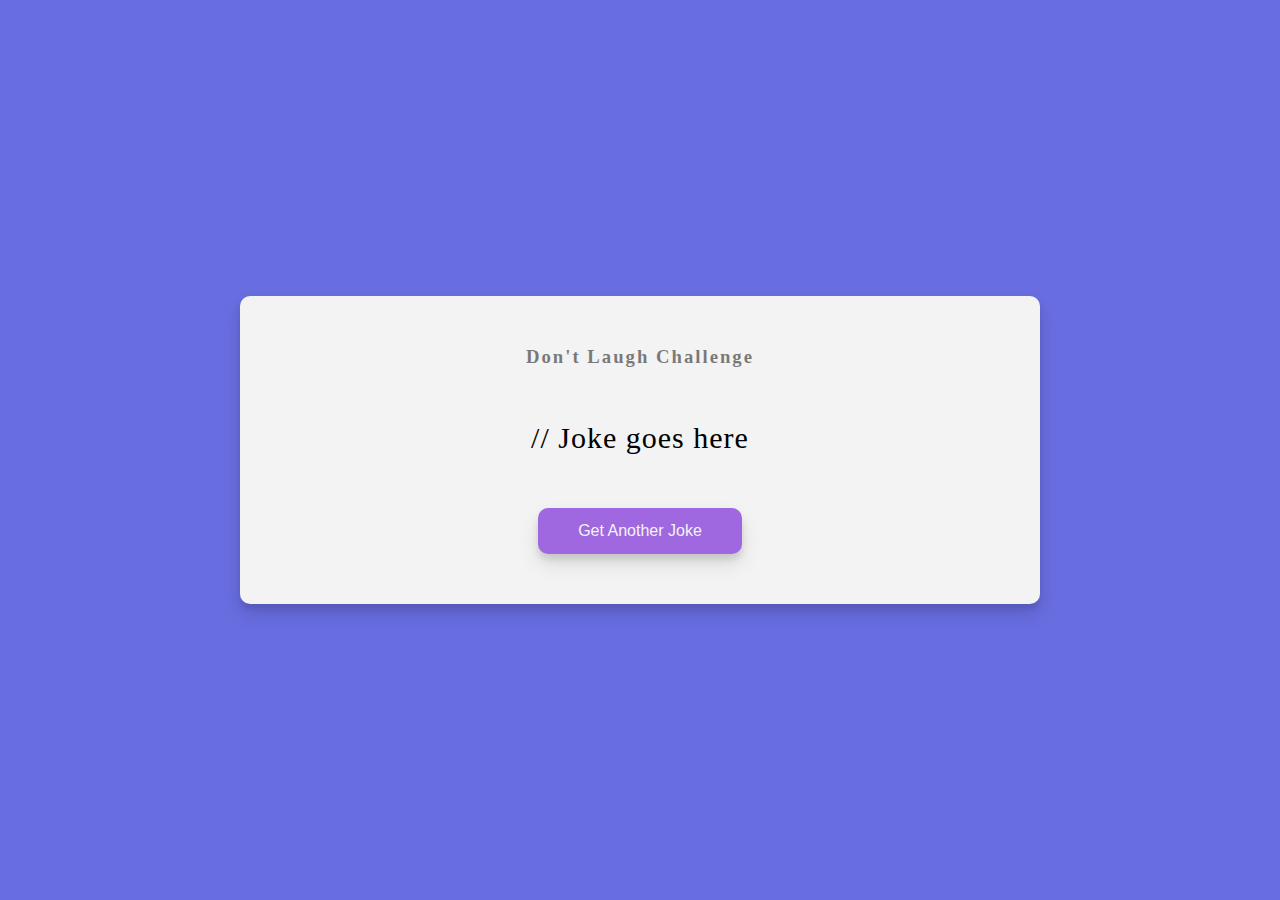
<file: Dad Jokes/index.html>
<!DOCTYPE html>
<html lang="en">
  <head>
    <meta charset="UTF-8" />
    <meta http-equiv="X-UA-Compatible" content="IE=edge" />
    <meta name="viewport" content="width=device-width, initial-scale=1.0" />
    <title>Dad Jokes</title>
    <link rel="stylesheet" href="style.css" />
  </head>
  <body>
    <div class="container">
      <h3>Don't Laugh Challenge</h3>
      <div class="joke" id="joke">// Joke goes here</div>
      <button id="jokeBtn" class="btn">Get Another Joke</button>
    </div>
    <script src="app.js"></script>
  </body>
</html>
</file>
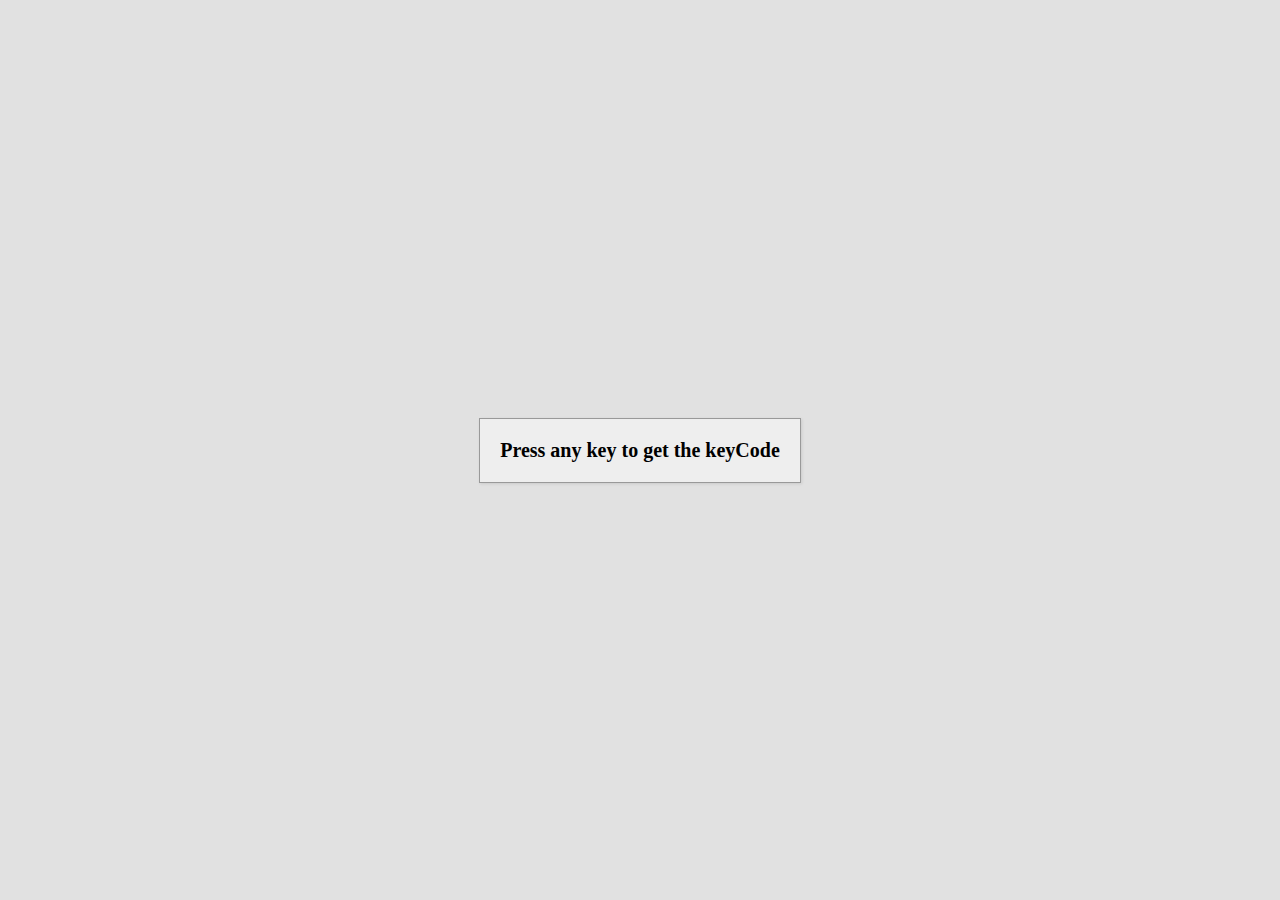
<file: Event KeyCodes/index.html>
<!DOCTYPE html>
<html lang="en">
  <head>
    <meta charset="UTF-8" />
    <meta http-equiv="X-UA-Compatible" content="IE=edge" />
    <meta name="viewport" content="width=device-width, initial-scale=1.0" />
    <title>Event KeyCodes</title>
    <link rel="stylesheet" href="style.css" />
  </head>
  <body>
    <div id="insert">
      <!-- <div class="key">
        a
        <small>even.key</small>
      </div>

      <div class="key">
        65
        <small>event.keyCode</small>
      </div>

      <div class="key">
        
        KeyA
        <small>event.code</small>
      </div> -->

      <div class="key">Press any key to get the keyCode</div>
    </div>
    <script src="app.js"></script>
  </body>
</html>
</file>
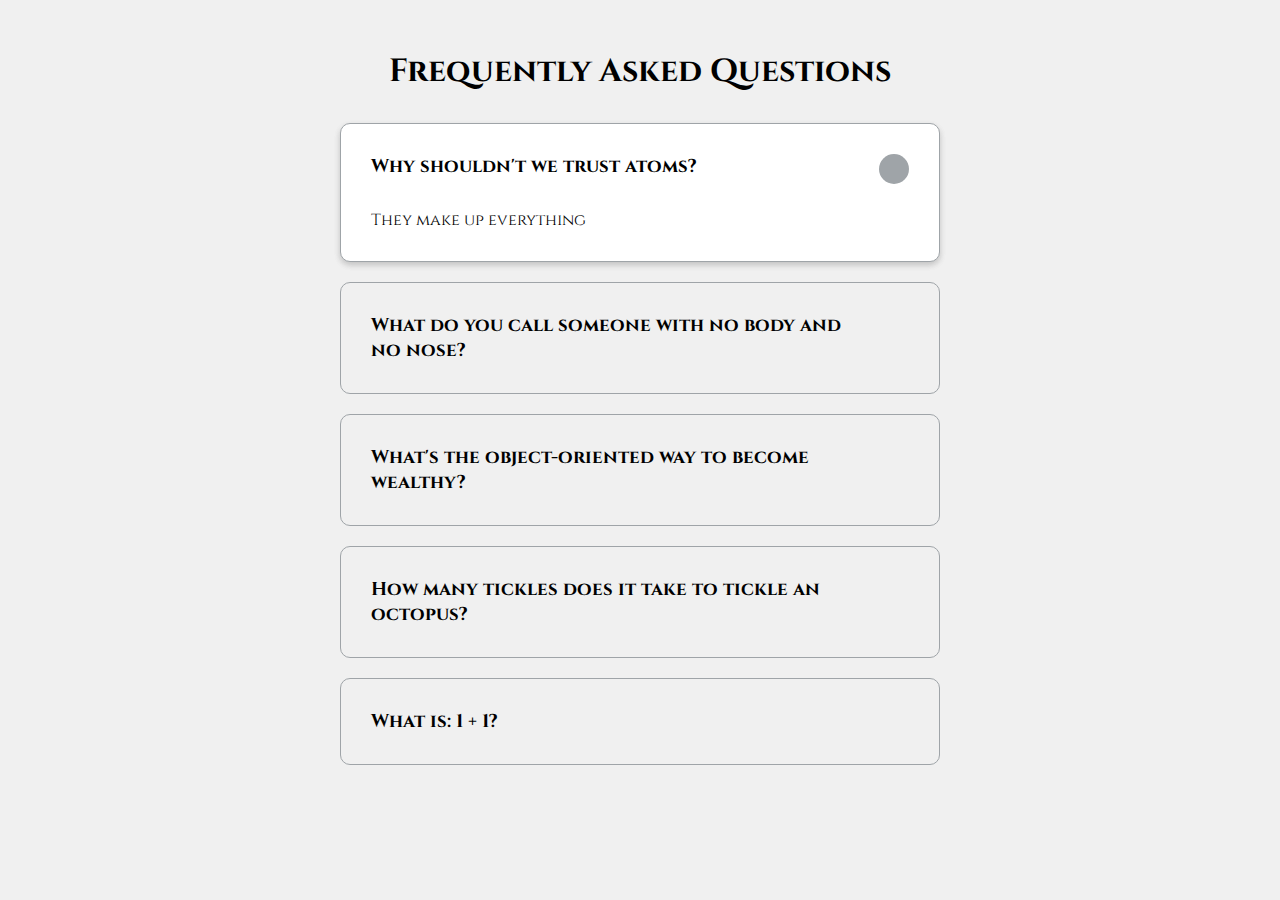
<file: FAQ Collapse/index.html>
<!DOCTYPE html>
<html lang="en">
  <head>
    <meta charset="UTF-8" />
    <meta name="viewport" content="width=device-width, initial-scale=1.0" />
    <link
      rel="stylesheet"
      href="https://cdnjs.cloudflare.com/ajax/libs/font-awesome/5.14.0/css/all.min.css"
      integrity="sha512-1PKOgIY59xJ8Co8+NE6FZ+LOAZKjy+KY8iq0G4B3CyeY6wYHN3yt9PW0XpSriVlkMXe40PTKnXrLnZ9+fkDaog=="
      crossorigin="anonymous"
    />
    <link rel="stylesheet" href="style.css" />
    <title>FAQ</title>
  </head>
  <body>
    <h1>Frequently Asked Questions</h1>
    <div class="faq-container">
      <div class="faq active">
        <h3 class="faq-title">Why shouldn't we trust atoms?</h3>

        <p class="faq-text">They make up everything</p>

        <button class="faq-toggle">
          <i class="fas fa-chevron-down"></i>
          <i class="fas fa-times"></i>
        </button>
      </div>

      <div class="faq">
        <h3 class="faq-title">
          What do you call someone with no body and no nose?
        </h3>
        <p class="faq-text">Nobody knows.</p>
        <button class="faq-toggle">
          <i class="fas fa-chevron-down"></i>
          <i class="fas fa-times"></i>
        </button>
      </div>

      <div class="faq">
        <h3 class="faq-title">
          What's the object-oriented way to become wealthy?
        </h3>
        <p class="faq-text">Inheritance.</p>
        <button class="faq-toggle">
          <i class="fas fa-chevron-down"></i>
          <i class="fas fa-times"></i>
        </button>
      </div>

      <div class="faq">
        <h3 class="faq-title">
          How many tickles does it take to tickle an octopus?
        </h3>
        <p class="faq-text">Ten-tickles!</p>
        <button class="faq-toggle">
          <i class="fas fa-chevron-down"></i>
          <i class="fas fa-times"></i>
        </button>
      </div>

      <div class="faq">
        <h3 class="faq-title">What is: 1 + 1?</h3>
        <p class="faq-text">Depends on who are you asking.</p>
        <button class="faq-toggle">
          <i class="fas fa-chevron-down"></i>
          <i class="fas fa-times"></i>
        </button>
      </div>
    </div>
    <script src="app.js"></script>
  </body>
</html>
</file>
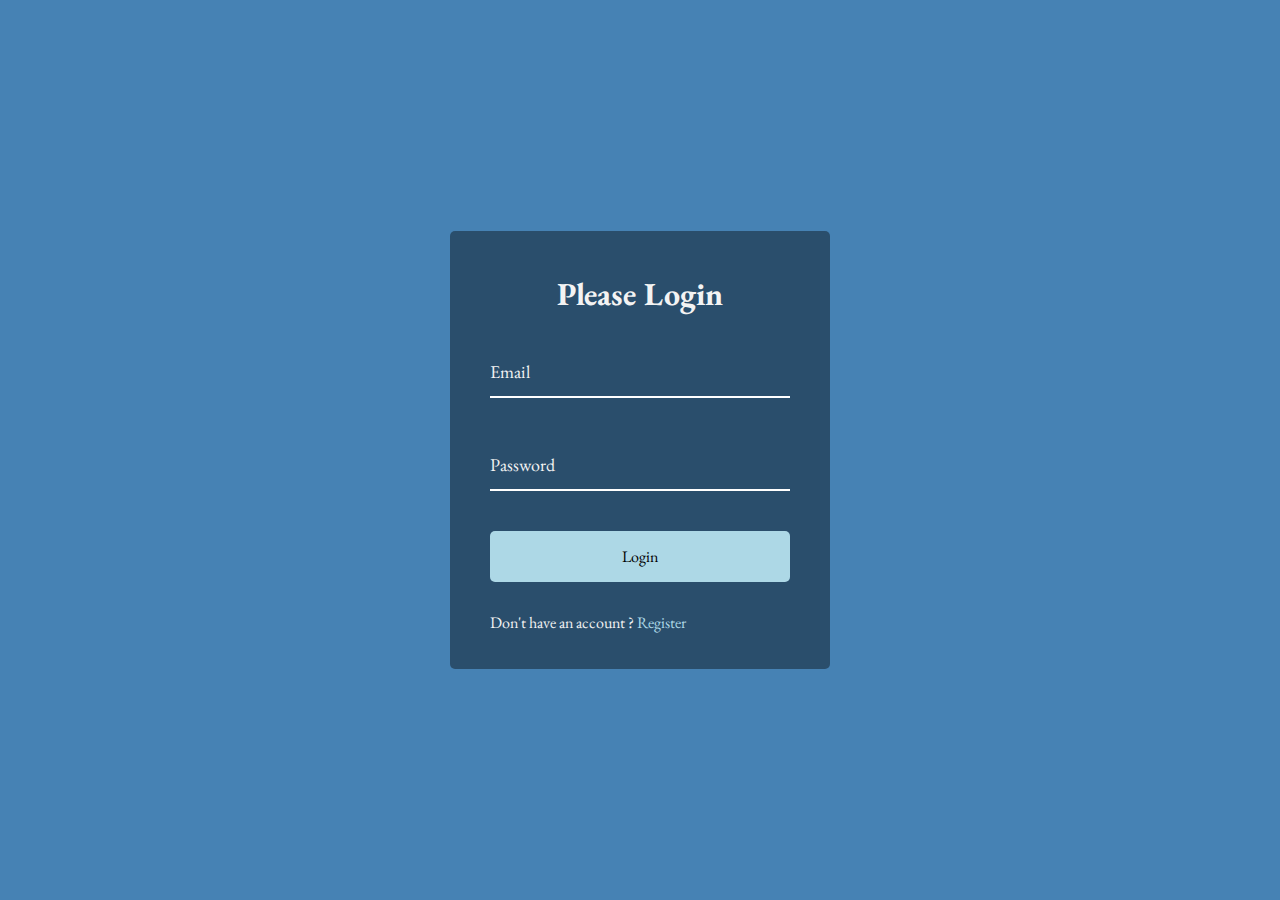
<file: Form Wave Animation/index.html>
<!DOCTYPE html>
<html lang="en">
  <head>
    <meta charset="UTF-8" />
    <meta http-equiv="X-UA-Compatible" content="IE=edge" />
    <meta name="viewport" content="width=device-width, initial-scale=1.0" />
    <title>Form Wave Animation</title>
    <link rel="stylesheet" href="style.css" />
  </head>
  <body>
    <div class="container">
      <h1>Please Login</h1>
      <form>
        <div class="form-control">
          <input type="text" id="email" required />
          <label for="email">Email</label>
        </div>
        <div class="form-control">
          <input type="password" id="pw" required />
          <label for="pw">Password</label>
        </div>

        <button class="btn">Login</button>
        <p class="text">Don't have an account ?<a href="#"> Register</a></p>
      </form>
    </div>
    <script src="app.js"></script>
  </body>
</html>
</file>
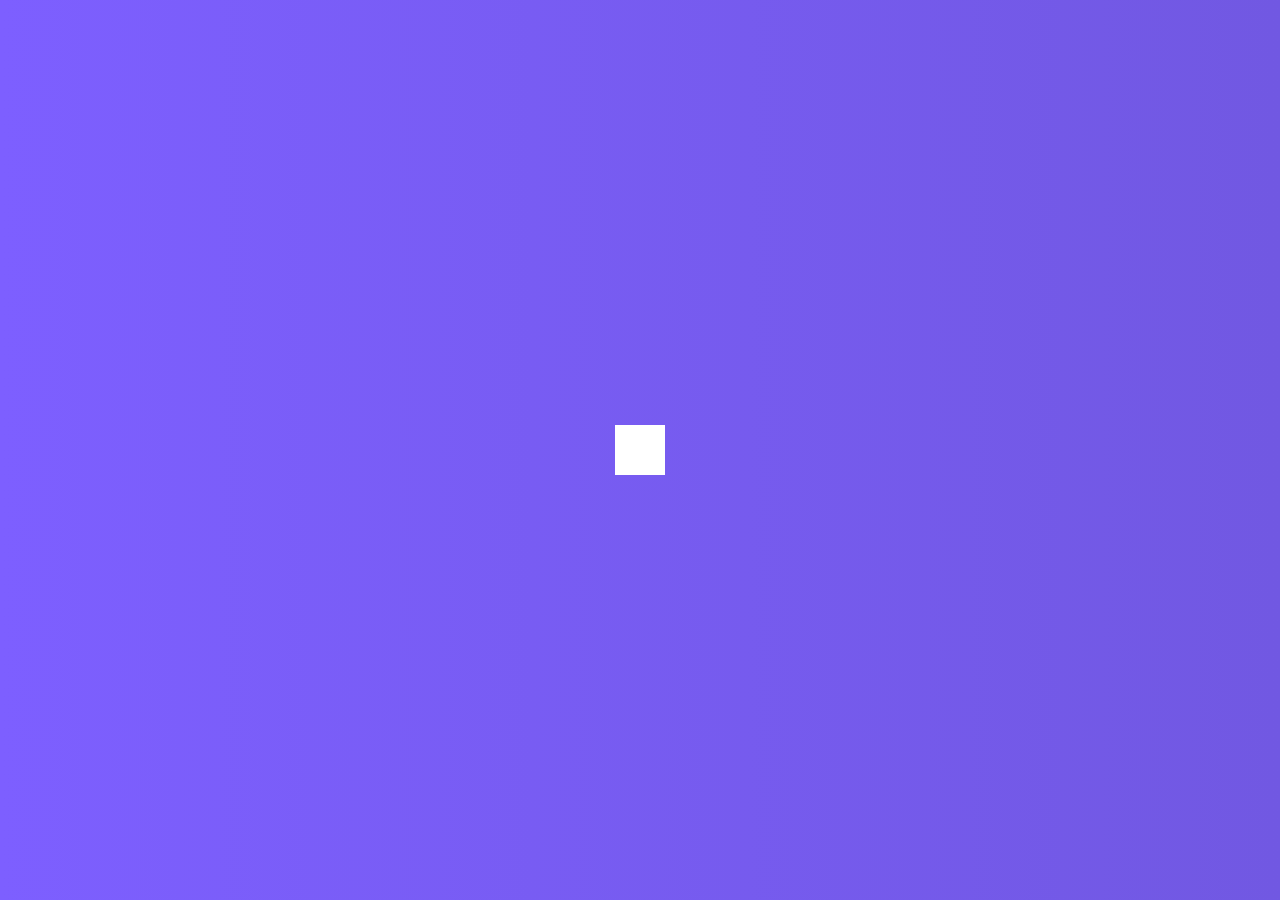
<file: Hidden search widget/index.html>
<!DOCTYPE html>
<html lang="en">
  <head>
    <meta charset="UTF-8" />
    <meta name="viewport" content="width=device-width, initial-scale=1.0" />
    <link
      rel="stylesheet"
      href="https://cdnjs.cloudflare.com/ajax/libs/font-awesome/5.14.0/css/all.min.css"
      integrity="sha512-1PKOgIY59xJ8Co8+NE6FZ+LOAZKjy+KY8iq0G4B3CyeY6wYHN3yt9PW0XpSriVlkMXe40PTKnXrLnZ9+fkDaog=="
      crossorigin="anonymous"
    />
    <link rel="stylesheet" href="style.css" />
    <title>Hidden Search</title>
  </head>
  <body>
    <div class="search">
      <input type="text" class="input" placeholder="Search..." />
      <button class="btn">
        <i class="fas fa-search"></i>
      </button>
    </div>
    <script src="app.js"></script>
  </body>
</html>
</file>
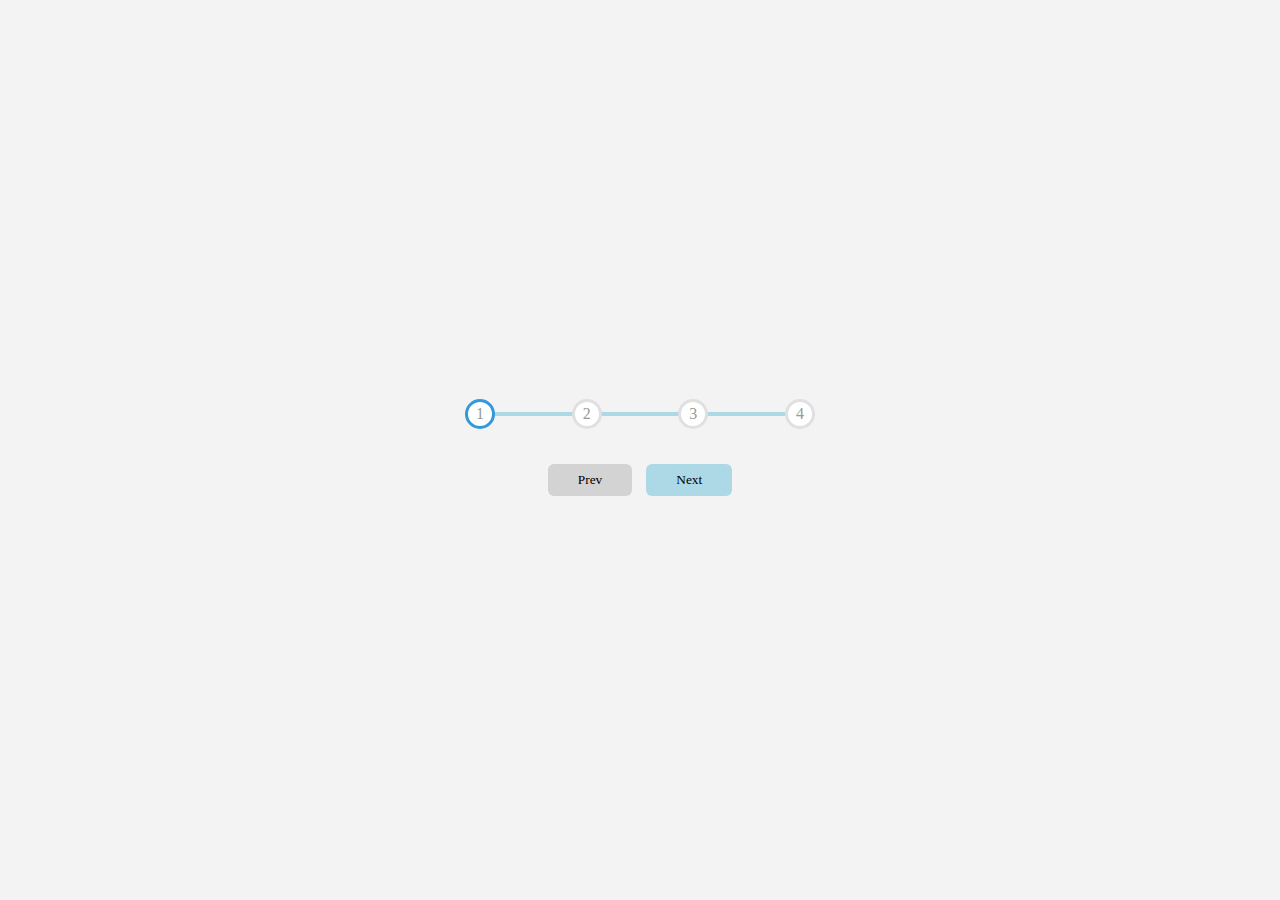
<file: Progress Steps/index.html>
<!DOCTYPE html>
<html lang="en">
  <head>
    <meta charset="UTF-8" />
    <meta http-equiv="X-UA-Compatible" content="IE=edge" />
    <meta name="viewport" content="width=device-width, initial-scale=1.0" />
    <title>Progress Steps</title>
    <link rel="stylesheet" href="style.css" />
  </head>
  <body>
    <div class="container">
      <div class="progress-container">
        <div class="progress" id="progress"></div>
        <div class="circle active">1</div>
        <div class="circle">2</div>
        <div class="circle">3</div>
        <div class="circle">4</div>
      </div>

      <button class="btn" id="prev" disabled>Prev</button>
      <button class="btn" id="next">Next</button>
    </div>
    <script src="app.js"></script>
  </body>
</html>
</file>
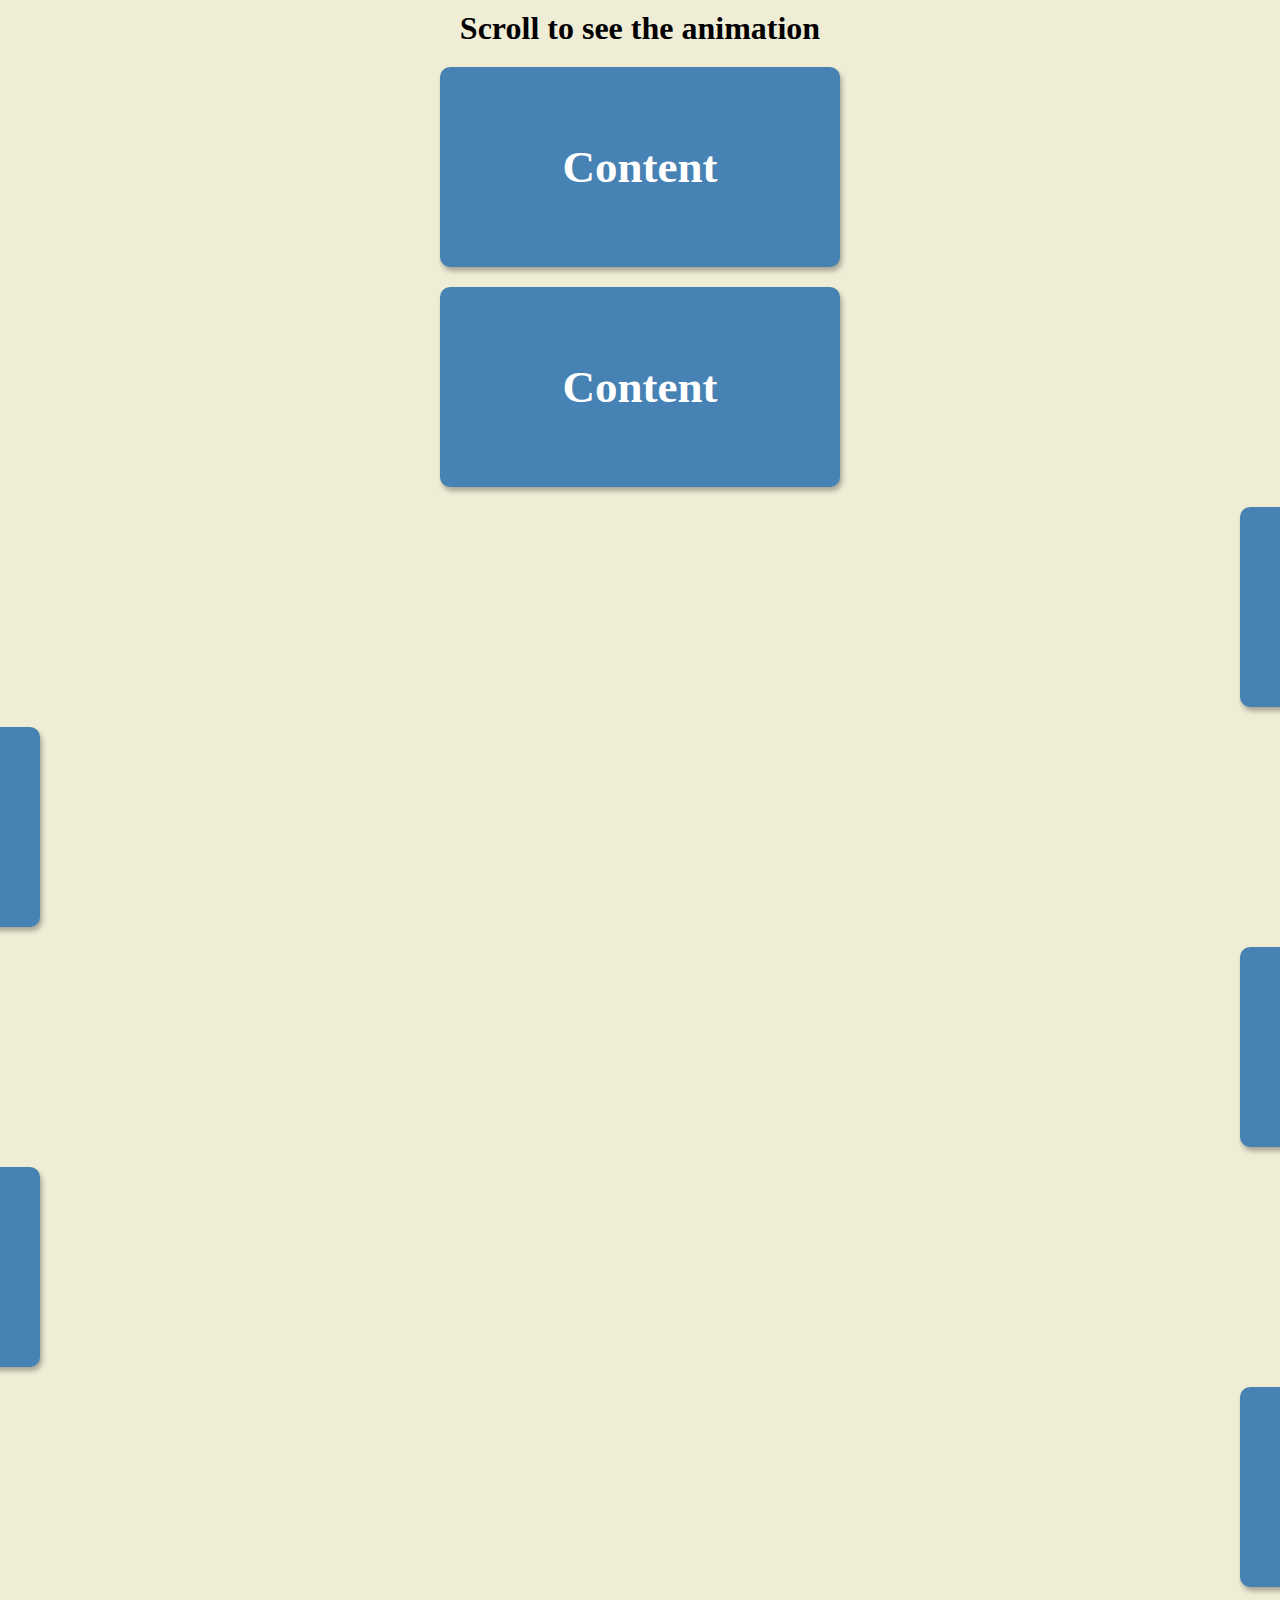
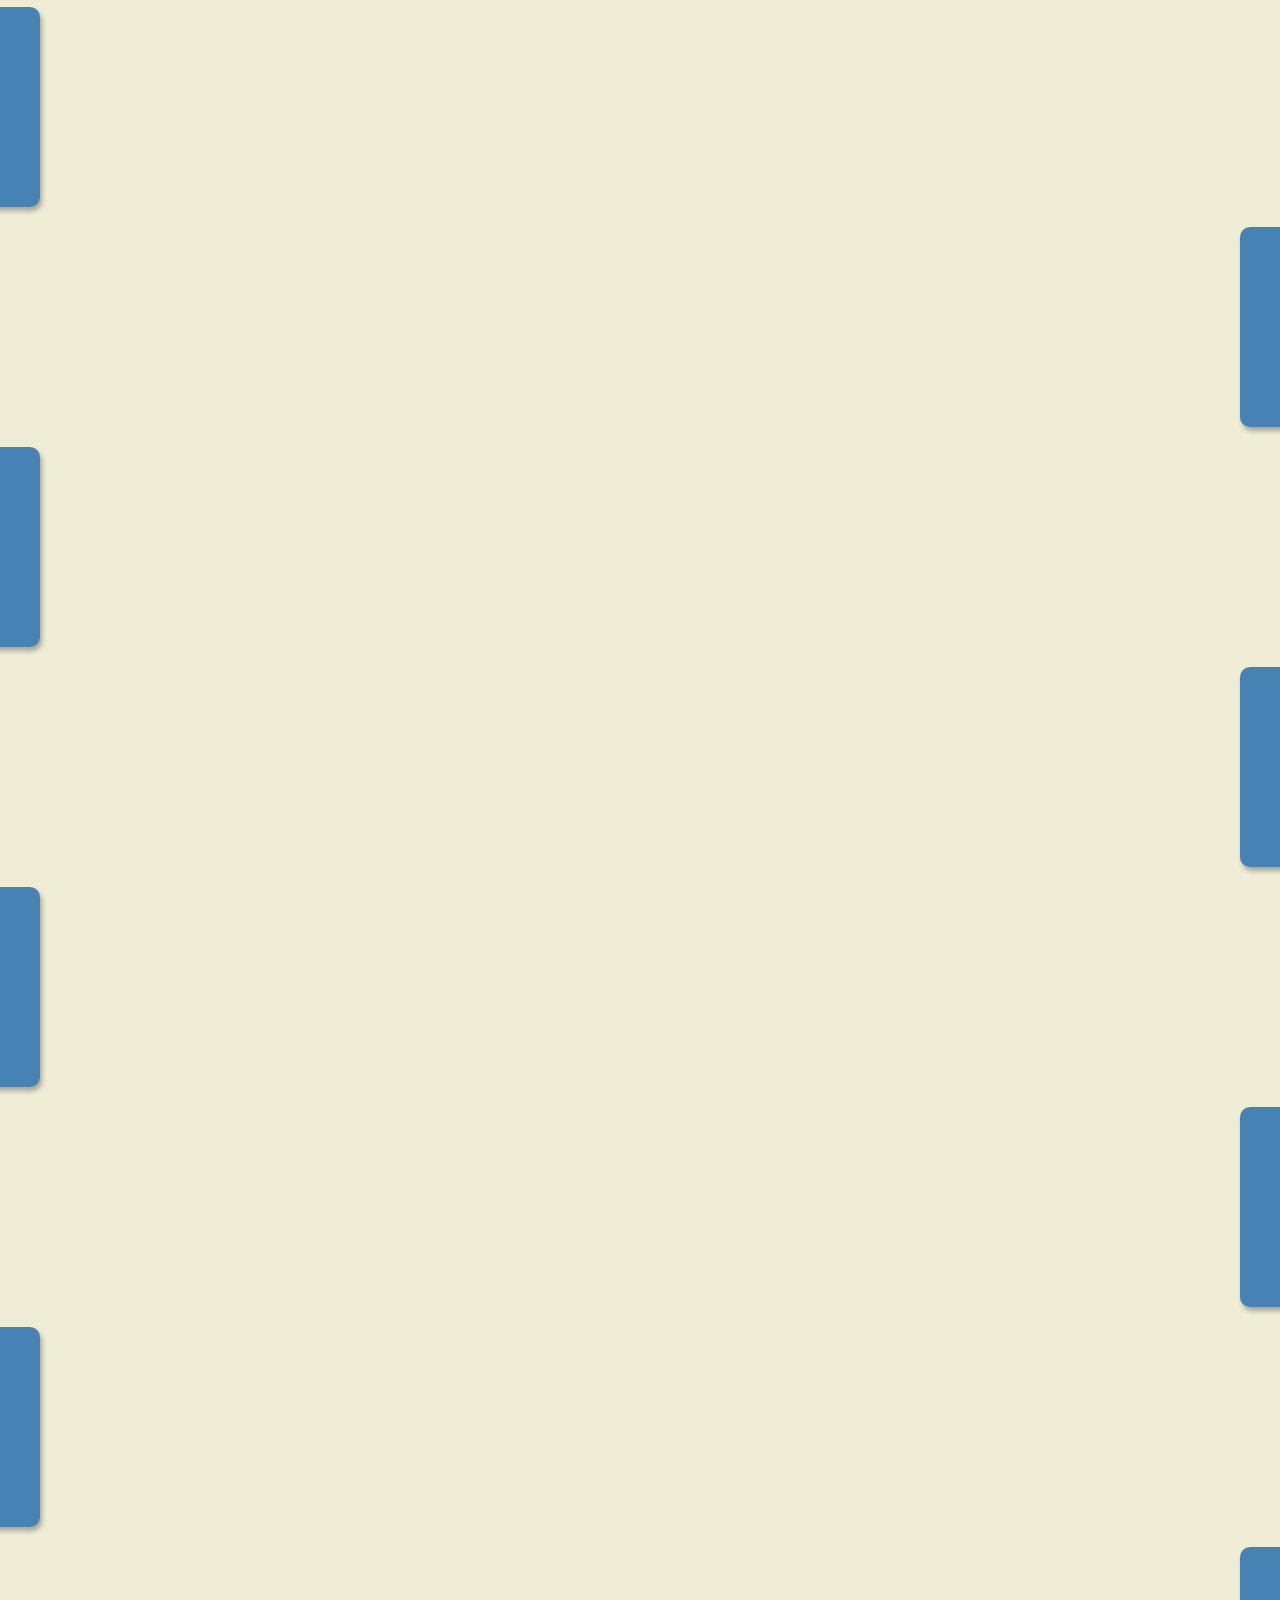
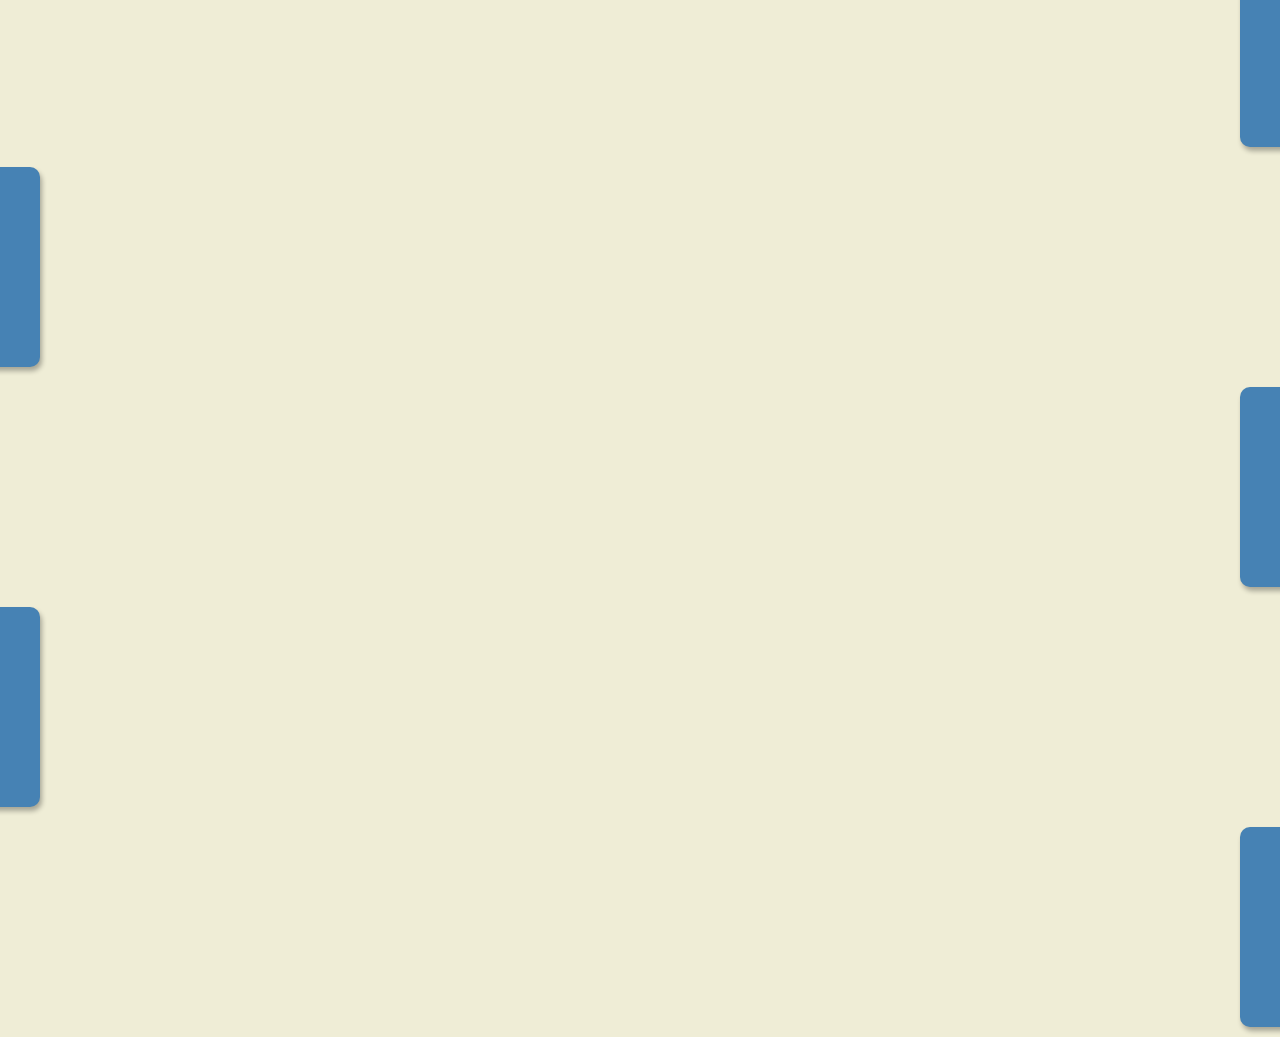
<file: Scroll Animation/index.html>
<!DOCTYPE html>
<html lang="en">
  <head>
    <meta charset="UTF-8" />
    <meta http-equiv="X-UA-Compatible" content="IE=edge" />
    <meta name="viewport" content="width=device-width, initial-scale=1.0" />
    <title>Scroll Animation</title>
    <link rel="stylesheet" href="style.css" />
  </head>
  <body>
    <h1>Scroll to see the animation</h1>
    <div class="box"><h2>Content</h2></div>
    <div class="box"><h2>Content</h2></div>
    <div class="box"><h2>Content</h2></div>
    <div class="box"><h2>Content</h2></div>
    <div class="box"><h2>Content</h2></div>
    <div class="box"><h2>Content</h2></div>
    <div class="box"><h2>Content</h2></div>
    <div class="box"><h2>Content</h2></div>
    <div class="box"><h2>Content</h2></div>
    <div class="box"><h2>Content</h2></div>
    <div class="box"><h2>Content</h2></div>
    <div class="box"><h2>Content</h2></div>
    <div class="box"><h2>Content</h2></div>
    <div class="box"><h2>Content</h2></div>
    <div class="box"><h2>Content</h2></div>
    <div class="box"><h2>Content</h2></div>
    <div class="box"><h2>Content</h2></div>
    <div class="box"><h2>Content</h2></div>
    <div class="box"><h2>Content</h2></div>

    <script src="app.js"></script>
  </body>
</html>
</file>
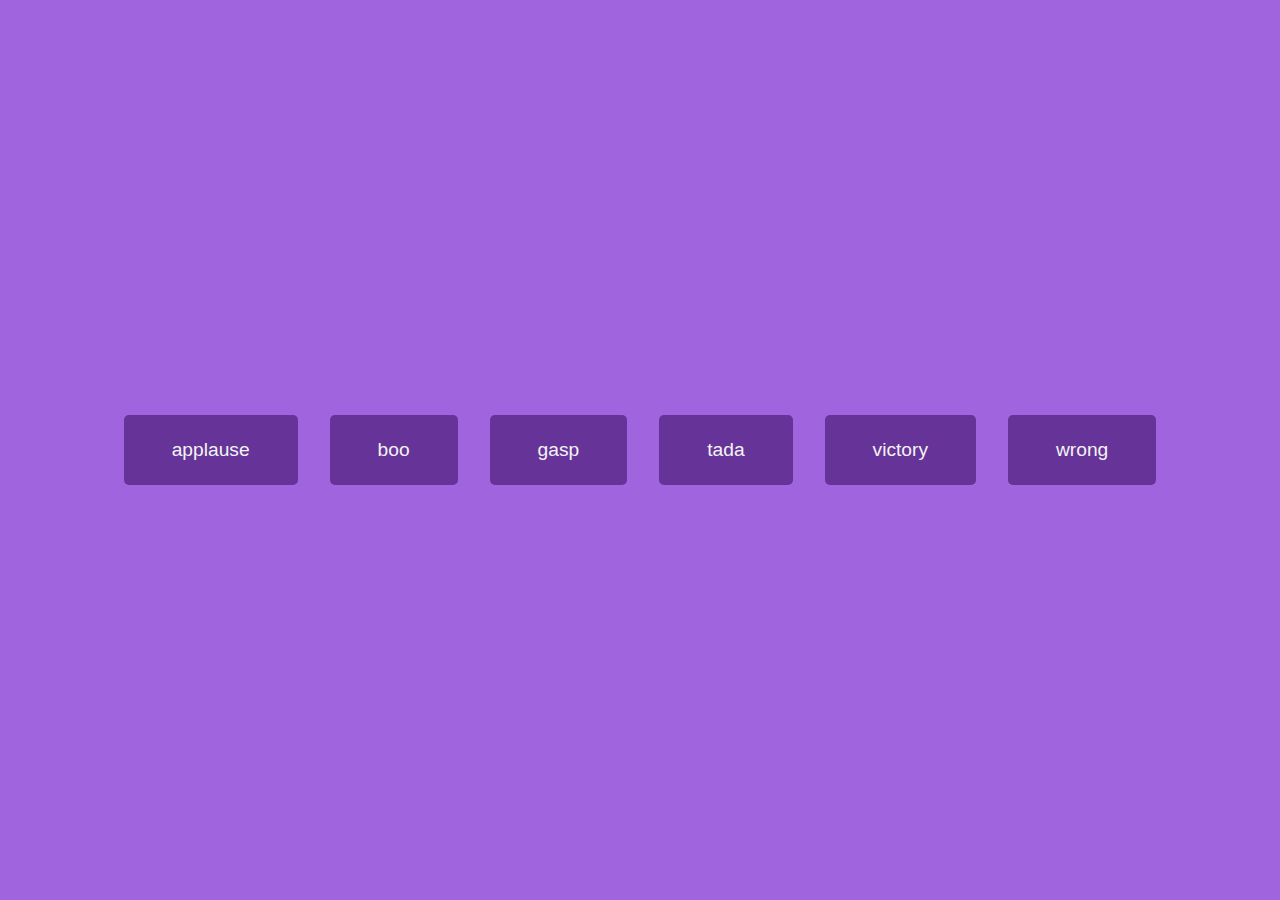
<file: Sound Board/index.html>
<!DOCTYPE html>
<html lang="en">
  <head>
    <meta charset="UTF-8" />
    <meta http-equiv="X-UA-Compatible" content="IE=edge" />
    <meta name="viewport" content="width=device-width, initial-scale=1.0" />
    <title>Sound Board</title>
    <link rel="stylesheet" href="style.css" />
  </head>
  <body>
    <audio id="applause" src="sounds/sound-board_sounds_applause.mp3"></audio>
    <audio id="boo" src="sounds/sound-board_sounds_boo.mp3"></audio>
    <audio id="gasp" src="sounds/sound-board_sounds_gasp.mp3"></audio>
    <audio id="tada" src="sounds/sound-board_sounds_tada.mp3"></audio>
    <audio id="victory" src="sounds/sound-board_sounds_victory.mp3"></audio>
    <audio id="wrong" src="sounds/sound-board_sounds_wrong.mp3"></audio>

    <div id="buttons"></div>

    <script src="app.js"></script>
  </body>
</html>
</file>
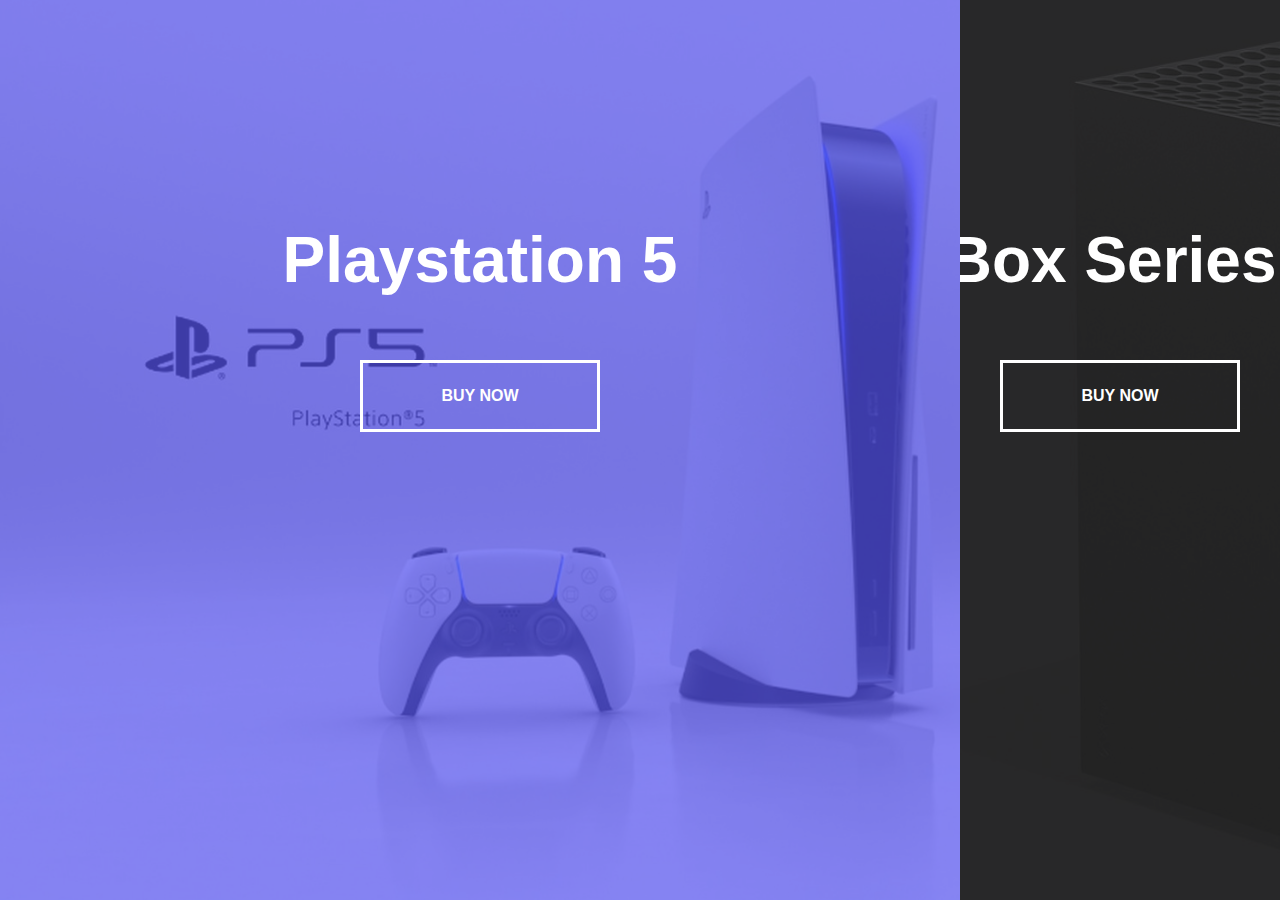
<file: Split Landing Page/index.html>
<!DOCTYPE html>
<html lang="en">
  <head>
    <meta charset="UTF-8" />
    <meta http-equiv="X-UA-Compatible" content="IE=edge" />
    <meta name="viewport" content="width=device-width, initial-scale=1.0" />
    <title>Split Landing Page</title>
    <link rel="stylesheet" href="style.css" />
  </head>
  <body>
    <div class="container">
      <div class="split left">
        <h1>Playstation 5</h1>
        <a href="#" class="btn">Buy Now</a>
      </div>
      <div class="split right">
        <h1>XBox Series X</h1>
        <a href="#" class="btn">Buy Now</a>
      </div>
    </div>

    <script src="app.js"></script>
  </body>
</html>
</file>
<file: Dad Jokes/style.css>
* {
  box-sizing: border-box;
}

body {
  display: flex;
  margin: 0;
  flex-direction: column;
  align-items: center;
  justify-content: center;
  height: 100vh;
  overflow: hidden;
  background-color: #686de0;
  padding: 20px;
}
.container {
  background-color: #f3f3f3;
  border-radius: 10px;
  box-shadow: 0 10px 20px rgba(0, 0, 0, 0.1), 0 6px 6px rgba(0, 0, 0, 0.1);
  padding: 50px 20px;
  text-align: center;
  max-width: 100%;
  width: 800px;
}

h3 {
  margin: 0;
  opacity: 0.5;
  letter-spacing: 2px;
}

.joke {
  font-size: 30px;
  letter-spacing: 1px;
  line-height: 40px;
  margin: 50px auto;
  max-width: 600px;
}

.btn {
  background-color: #9f68e0;
  border: 0;
  border-radius: 10px;
  color: #f3f3f3;
  box-shadow: 0 10px 20px rgba(0, 0, 0, 0.1), 0 6px 6px rgba(0, 0, 0, 0.1);
  padding: 14px 40px;
  font-size: 16px;
  cursor: pointer;
}
.btn:active {
  transform: scale(0.98);
}
</file>
<file: Event KeyCodes/style.css>
* {
  box-sizing: border-box;
}

body {
  display: flex;
  margin: 0;
  text-align: center;
  align-items: center;
  justify-content: center;
  height: 100vh;
  overflow: hidden;
  background-color: #e1e1e1;
}
.key {
  border: 1px solid #999;
  background-color: #eee;
  box-shadow: 1px 1px 3px rgba(0, 0, 0, 0.1);
  display: inline-flex;
  align-items: center;
  font-size: 20px;
  font-weight: bold;
  padding: 20px;
  flex-direction: column;
  margin: 10px;
  min-width: 150px;
  position: relative;
}
.key small {
  position: absolute;
  top: -24px;
  left: 0;
  text-align: center;
  width: 100%;
  color: #555;
  font-size: 14px;
}
</file>
<file: FAQ Collapse/style.css>
@import url("https://fonts.googleapis.com/css2?family=Cinzel&display=swap");

* {
  box-sizing: border-box;
}

body {
  font-family: "Cinzel", serif;
  background-color: #f0f0f0;
}

h1 {
  margin: 50px 0 30px;
  text-align: center;
}
.faq-container {
  max-width: 600px;
  margin: 0 auto;
}
.faq {
  background-color: transparent;
  border: 1px solid #9fa4a8;
  border-radius: 10px;
  margin: 20px 0;
  padding: 30px;
  position: relative;
  overflow: hidden;
  transition: 0.3 ease;
}

.faq.active {
  background-color: #fff;
  box-shadow: 0 3px 6px rgba(0, 0, 0, 0.1), 0 3px 6px rgba(0, 0, 0, 0.1);
}

.faq.active::before,
.faq.active::after {
  content: "\f075";
  font-family: "Font Awesome 5 Free";
  color: #2ecc71;
  font-size: 7rem;
  position: absolute;
  opacity: 0.2;
  top: 20px;
  left: 20px;
  z-index: 0;
}

.faq.active::before {
  color: #3498db;
  top: -10px;
  left: -30px;
  transform: rotateY(180deg);
}

.faq-title {
  margin: 0 35px 0 0;
}
.faq-text {
  margin: 30px 0 0;
  display: none;
}
.faq.active .faq-text {
  display: block;
}
.faq-toggle {
  background-color: transparent;
  border: 0;
  border-radius: 50%;
  cursor: pointer;
  display: flex;
  align-items: center;
  justify-content: center;
  font-size: 16px;
  padding: 0;
  position: absolute;
  top: 30px;
  right: 30px;
  height: 30px;
  width: 30px;
}
.faq-toggle:focus {
  outline: 0;
}

.faq-toggle .fa-times {
  display: none;
}

.faq.active .faq-toggle .fa-times {
  display: block;
  color: white;
}

.faq.active .faq-toggle .fa-chevron-down {
  display: none;
}
.faq.active .faq-toggle {
  background-color: #9fa4a8;
}
</file>
<file: Form Wave Animation/style.css>
@import url("https://fonts.googleapis.com/css2?family=EB+Garamond:ital@1&display=swap");

* {
  box-sizing: border-box;
}

body {
  font-family: "EB Garamond", serif;
  background-color: steelblue;
  color: #f3f3f3;
  display: flex;
  margin: 0;
  align-items: center;
  justify-content: center;
  height: 100vh;
  overflow: hidden;
}
.container {
  background-color: rgba(0, 0, 0, 0.4);
  padding: 20px 40px;
  border-radius: 5px;
}
.container h1 {
  text-align: center;
  margin-bottom: 30px;
}

.container a {
  text-decoration: none;
  color: lightblue;
}
.btn {
  cursor: pointer;
  display: inline-block;
  width: 100%;
  background: lightblue;
  padding: 15px;
  font-family: inherit;
  font-size: 16px;
  border: 0;
  border-radius: 5px;
}
.btn:focus {
  outline: 0;
}
.btn:active {
  transform: scale(0.98);
}

.text {
  margin-top: 30px;
}
.form-control {
  position: relative;
  margin: 20px 0 40px;
  width: 300px;
}
.form-control input {
  background-color: transparent;
  border: 0;
  border-bottom: 2px #fff solid;
  display: b;
  width: 100%;
  padding: 15px 0;
  font-size: 18px;
  color: #f3f3f3;
}
.form-control input:focus,
.form-control input:valid {
  outline: 0;
  border-bottom-color: lightblue;
}
.form-control label {
  position: absolute;
  top: 15px;
  left: 0;
}
.form-control label span {
  display: inline-block;
  font-size: 18px;
  min-width: 5px;
  transition: 0.3s cubic-bezier(0.68, -0.55, 0.265, 1.55);
}

.form-control input:focus + label span,
.form-control input:valid + label span {
  color: lightblue;
  transform: translateY(-30px);
}
</file>
<file: Hidden search widget/style.css>
* {
  box-sizing: border-box;
}

body {
  background-image: linear-gradient(90deg, #7d5fff, #7158e2);

  display: flex;
  align-items: center;
  justify-content: center;
  height: 100vh;
  overflow: hidden;
  margin: 0;
}

.search {
  position: relative;
  height: 50px;
}

.search .input {
  background-color: #fff;
  border: 0;
  font-size: 18px;
  padding: 15px;
  height: 50px;
  width: 50px;
  transition: width 0.3s ease;
}

.btn {
  background-color: #fff;
  border: 0;
  cursor: pointer;
  font-size: 24px;
  position: absolute;
  top: 0;
  left: 0;
  height: 50px;
  width: 50px;
  transition: transform 0.3s ease;
}

.btn:focus,
.input:focus {
  outline: none;
}

.search.active .input {
  width: 200px;
}

.search.active .btn {
  transform: translateX(198px);
}
</file>
<file: Progress Steps/style.css>
* {
  box-sizing: border-box;
}

body {
  display: flex;
  margin: 0;
  align-items: center;
  background-color: #f3f3f3;
  justify-content: center;
  height: 100vh;
  overflow: hidden;
}
.container {
  text-align: center;
}

.progress-container {
  display: flex;
  justify-content: space-between;
  position: relative;
  margin-bottom: 30px;
  max-width: 100%;
  width: 350px;
}

.progress-container::before {
  content: " ";
  background-color: lightblue;
  position: absolute;
  top: 50%;
  left: 0;
  height: 4px;
  width: 100%;
  transform: translateY(-50%);
  z-index: -1;
}

.progress {
  background-color: lightseagreen;
  position: absolute;
  top: 50%;
  left: 0;
  height: 4px;
  width: 0%;
  transform: translateY(-50%);
  z-index: -1;
  transition: 0.4 ease;
}
.circle {
  background-color: #fff;
  color: #999;
  border-radius: 50%;
  height: 30px;
  width: 30px;
  display: flex;
  align-items: center;
  justify-content: center;
  border: 3px solid #e0e0e0;
  transition: 0.4s ease;
}
.circle.active {
  border-color: #3498db;
}
.btn {
  background-color: lightblue;
  color: black;
  border: 0;
  border-radius: 6px;
  cursor: pointer;
  padding: 8px 30px;
  margin: 5px;
  font: 0.9rem;
  font-family: inherit;
}
.btn:active {
  transform: scale(0.98);
}

.btn:focus {
  outline: 0;
}
.btn:disabled {
  background-color: lightgrey;
  cursor: not-allowed;
}
</file>
<file: Scroll Animation/style.css>
* {
  box-sizing: border-box;
}

body {
  background-color: #efedd6;
  display: flex;
  flex-direction: column;
  align-items: center;
  justify-content: center;
  margin: 0;
  overflow-x: hidden;
}
h1 {
  margin: 10px;
}

.box {
  background-color: steelblue;
  color: #fff;
  display: flex;
  align-items: center;
  justify-content: center;
  width: 400px;
  height: 200px;
  margin: 10px;
  border-radius: 10px;
  box-shadow: 2px 4px 5px rgba(0, 0, 0, 0.3);
  transform: translateX(200%);
  transition: transform 0.4s ease;
}

.box:nth-of-type(even) {
  transform: translateX(-200%);
}
.box.show {
  transform: translateX(0);
}

.box h2 {
  font-size: 45px;
}
</file>
<file: Sound Board/style.css>
* {
  box-sizing: border-box;
}

body {
  display: flex;
  margin: 0;
  align-items: center;
  justify-content: center;
  height: 100vh;
  overflow: hidden;
  background-color: rgb(161, 100, 223);
  flex-wrap: wrap;
  text-align: center;
}
.btn {
  background-color: rebeccapurple;
  border-radius: 5px;
  border: none;
  color: #f3f3f3;
  margin: 1rem;
  padding: 1.5rem 3rem;
  font-size: 1.2rem;
  font-family: "Gill Sans", "Gill Sans MT", Calibri, "Trebuchet MS", sans-serif;
}
.btn:hover {
  opacity: 0.8;
}
.btn:focus {
  outline: none;
}
</file>
<file: Split Landing Page/style.css>
:root {
  --left-bg-color: rgba(87, 84, 236, 0.7);
  --right-bg-color: rgba(43, 43, 43, 0.8);
  --left-btn-hover-color: rgba(87, 84, 236, 1);
  --right-btn-hover-color: rgba(28, 122, 28, 1);
  --hover-width: 75%;
  --other-width: 25%;
  --speed: 1000ms;
}

* {
  box-sizing: border-box;
}

body {
  font-family: "Roboto", sans-serif;
  height: 100vh;
  overflow: hidden;
  margin: 0;
}

h1 {
  font-size: 4rem;
  color: #fff;
  position: absolute;
  left: 50%;
  top: 20%;
  transform: translateX(-50%);
  white-space: nowrap;
}

.btn {
  position: absolute;
  display: flex;
  align-items: center;
  justify-content: center;
  left: 50%;
  top: 40%;
  transform: translateX(-50%);
  text-decoration: none;
  color: #fff;
  border: #fff solid 0.2rem;
  font-size: 1rem;
  font-weight: bold;
  text-transform: uppercase;
  width: 15rem;
  padding: 1.5rem;
}

.split.left .btn:hover {
  background-color: var(--left-btn-hover-color);
  border-color: var(--left-btn-hover-color);
}

.split.right .btn:hover {
  background-color: var(--right-btn-hover-color);
  border-color: var(--right-btn-hover-color);
}

.container {
  position: relative;
  width: 100%;
  height: 100%;
  background: #333;
}

.split {
  position: absolute;
  width: 50%;
  height: 100%;
  overflow: hidden;
}

.split.left {
  left: 0;
  background: url("ps.jpg");
  background-repeat: no-repeat;
  background-size: cover;
}

.split.left::before {
  content: "";
  position: absolute;
  width: 100%;
  height: 100%;
  background-color: var(--left-bg-color);
}

.split.right {
  right: 0;
  background: url("xbox.jpg");
  background-repeat: no-repeat;
  background-size: cover;
}

.split.right::before {
  content: "";
  position: absolute;
  width: 100%;
  height: 100%;
  background-color: var(--right-bg-color);
}

.split.right,
.split.left,
.split.right::before,
.split.left::before {
  transition: all var(--speed) ease-in-out;
}

.hover-left .left {
  width: var(--hover-width);
}

.hover-left .right {
  width: var(--other-width);
}

.hover-right .right {
  width: var(--hover-width);
}

.hover-right .left {
  width: var(--other-width);
}

@media (max-width: 800px) {
  h1 {
    font-size: 2rem;
    top: 30%;
  }

  .btn {
    padding: 1.2rem;
    width: 12rem;
  }
}
</file>
